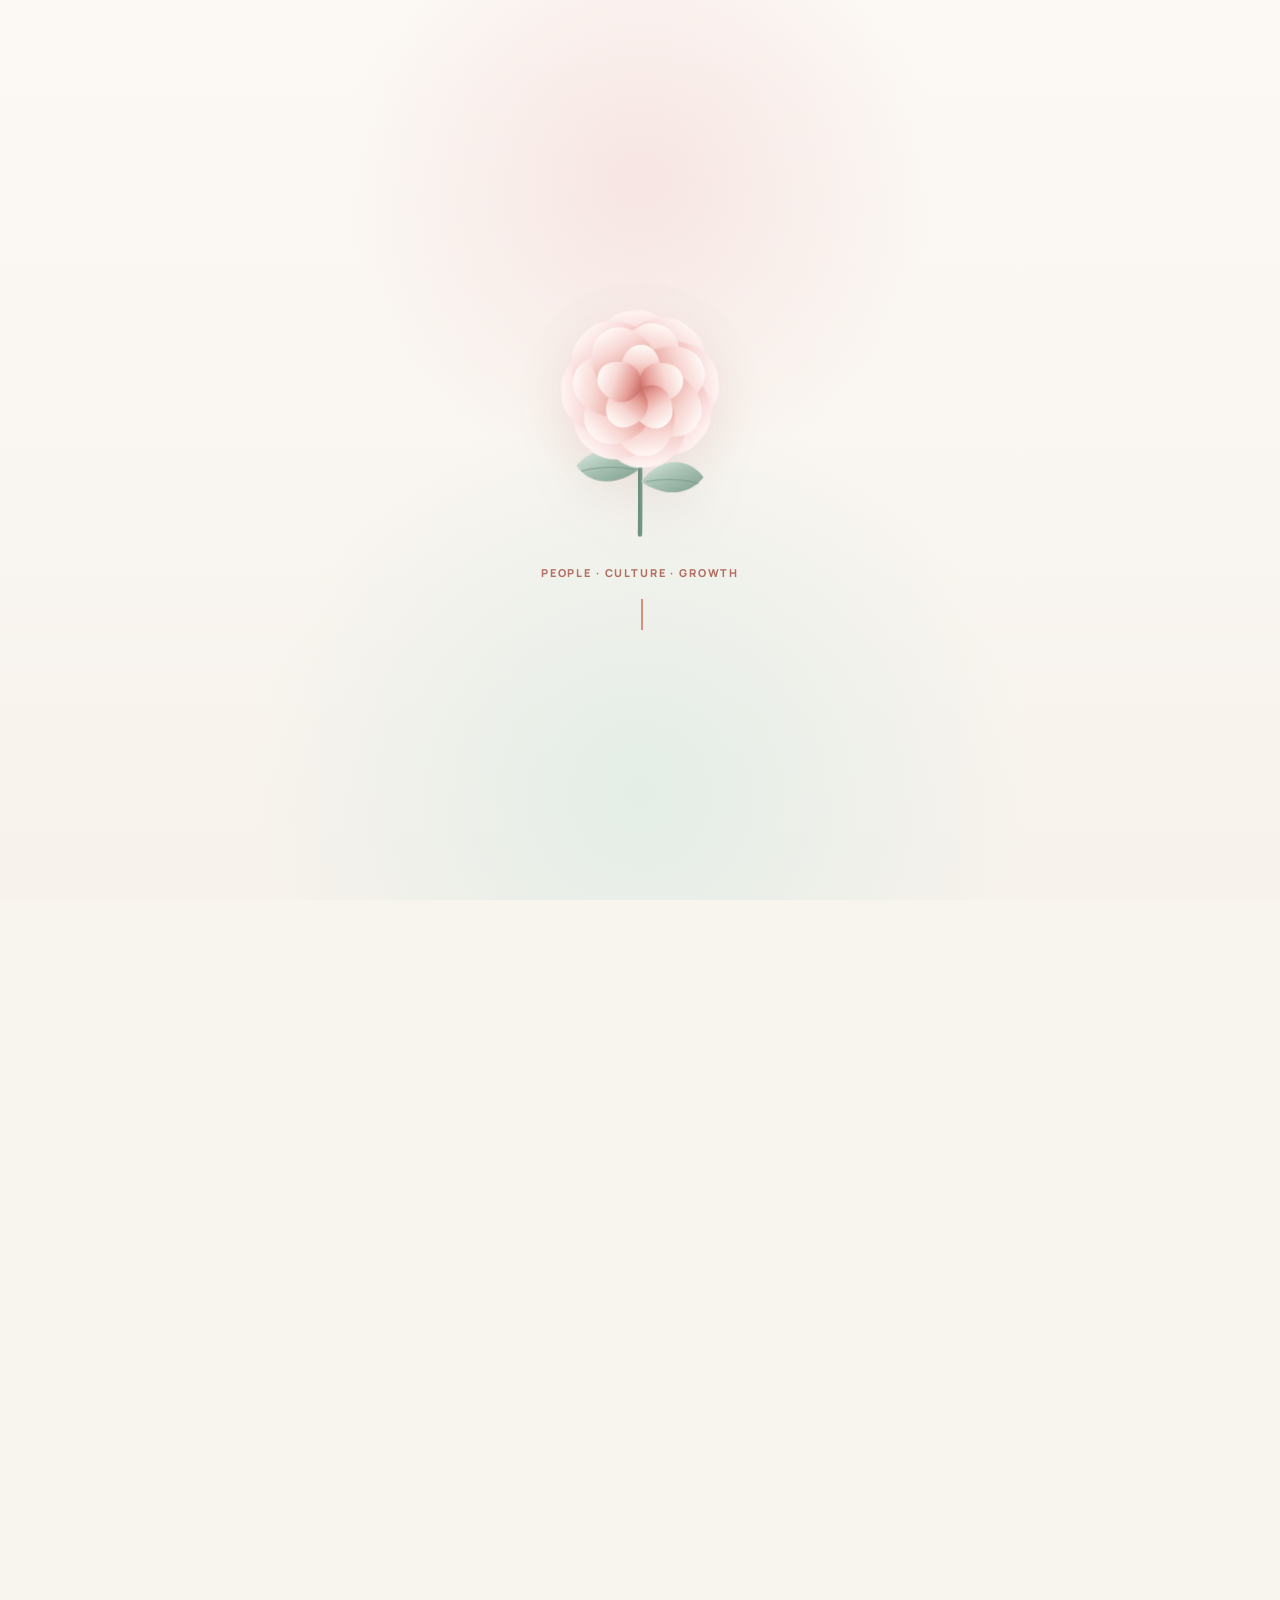
<file: index.html>
<!DOCTYPE html>
<html lang="en">
<head>
  <meta charset="UTF-8" />
  <meta name="viewport" content="width=device-width, initial-scale=1.0, viewport-fit=cover" />
  <meta name="theme-color" content="#f8f5ef" />
  <meta name="description" content="Professional digital profile for Christine Nanyombi Mubiru, Chief, Human Resource at Makerere University Business School." />
  <title>Christine Nanyombi Mubiru, CHRA</title>
  <link rel="icon" type="image/png" href="Mubs-logo.png" />
  <link rel="preconnect" href="https://fonts.googleapis.com">
  <link rel="preconnect" href="https://fonts.gstatic.com" crossorigin>
  <link href="https://fonts.googleapis.com/css2?family=Manrope:wght@400;500;600;700;800&family=Newsreader:opsz,wght@6..72,500;6..72,600&display=swap" rel="stylesheet">
  <link rel="stylesheet" href="https://cdnjs.cloudflare.com/ajax/libs/font-awesome/6.7.2/css/all.min.css" />
  <link rel="stylesheet" href="styles.css" />
  <link rel="stylesheet" href="loader-flower.css" />
</head>
<body>
  <div id="app-loader" class="app-loader flower-screen" aria-live="polite" aria-label="Opening Christine Nanyombi Mubiru profile">
    <div class="flower-stage" aria-hidden="true">
      <div class="flower-halo"></div>
      <div class="flower-bloom">
        <span class="petal petal-1"></span>
        <span class="petal petal-2"></span>
        <span class="petal petal-3"></span>
        <span class="petal petal-4"></span>
        <span class="petal petal-5"></span>
        <span class="petal petal-6"></span>
        <span class="petal petal-7"></span>
        <span class="petal petal-8"></span>
        <span class="flower-centre"></span>
      </div>
      <span class="flower-stem"></span>
      <span class="flower-leaf leaf-left"></span>
      <span class="flower-leaf leaf-right"></span>
      <span class="flower-spark spark-1"></span>
      <span class="flower-spark spark-2"></span>
      <span class="flower-spark spark-3"></span>
    </div>
    <p class="flower-loader-kicker">People · Culture · Growth</p>
    <div class="loader-name-row">
      <h1 id="typed-name" class="typed-loader-name"></h1>
      <span class="typed-loader-cursor"></span>
    </div>
  </div>

  <main id="main-content" class="profile is-hidden">
    <section class="screen hero-screen" id="home">
      <header class="top-brand">
        <a href="https://mubs.ac.ug/" target="_blank" rel="noopener" class="mubs-brand">
          <img src="Mubs-logo.png" alt="Makerere University Business School logo" />
          <span><strong>MUBS</strong><small>Human Resource Directorate</small></span>
        </a>
        <button class="mini-qr" type="button" data-open-qr aria-label="Open profile QR code"><i class="fa-solid fa-qrcode"></i></button>
      </header>

      <div class="hero-grid">
        <div class="hero-copy">
          <p class="kicker">People · Culture · Growth</p>
          <h1>Christine<br><span>Nanyombi Mubiru,<small class="name-credential">CHRA</small></span></h1>
          <div class="hero-role-block">
            <p class="role">Chief, Human Resource</p>
            <p class="institution">Makerere University Business School</p>
          </div>
          <p class="hero-note">People-focused leadership shaped by more than two decades of institutional service, talent development and employee experience.</p>

          <div class="hero-actions">
            <a href="tel:+256700806036" class="action action-light"><i class="fa-solid fa-phone"></i><span>Call</span></a>
            <button id="save-contact" class="action action-primary" type="button"><i class="fa-solid fa-address-card"></i><span>Save Contact</span></button>
            <a href="#" data-whatsapp class="action action-whatsapp" target="_blank" rel="noopener"><i class="fa-brands fa-whatsapp"></i><span>WhatsApp</span></a>
          </div>

          <div class="secondary-row">
            <a href="#" data-email><i class="fa-regular fa-envelope"></i> Email</a>
            <a href="https://www.linkedin.com/in/christine-nanyombi-mubiru-2118a454/" target="_blank" rel="noopener"><i class="fa-brands fa-linkedin-in"></i> LinkedIn</a>
            <a href="https://www.instagram.com/christinenmubiru?igsi=dTNzY3RyOW1jcTY4" target="_blank" rel="noopener"><i class="fa-brands fa-instagram"></i> Instagram</a>
          </div>
        </div>

        <div class="hero-visual" aria-hidden="true">
          <svg viewBox="0 0 420 420" role="presentation">
            <circle class="visual-ring ring-one" cx="210" cy="210" r="150" />
            <circle class="visual-ring ring-two" cx="210" cy="210" r="105" />
            <path class="visual-path path-a" d="M68 238 C123 114 185 310 250 155 S365 125 372 220" />
            <path class="visual-path path-b" d="M77 130 C147 198 197 87 275 170 S348 287 377 266" />
            <circle class="visual-node sage" cx="89" cy="223" r="16" />
            <circle class="visual-node coral" cx="160" cy="136" r="11" />
            <circle class="visual-node navy" cx="247" cy="156" r="23" />
            <circle class="visual-node sage" cx="326" cy="138" r="13" />
            <circle class="visual-node coral" cx="365" cy="246" r="17" />
            <path class="visual-person" d="M222 157c0-15 12-27 27-27s27 12 27 27-12 27-27 27-27-12-27-27Zm-38 96c5-43 29-64 65-64s60 21 65 64" />
          </svg>
          <div class="visual-caption"><strong>22+</strong><span>Years of service at MUBS</span></div>
        </div>
      </div>

      <a href="#profile" class="scroll-hint"><span>Explore profile</span><i class="fa-solid fa-arrow-down"></i></a>
    </section>

    <section class="screen profile-screen" id="profile">
      <div class="section-intro">
        <div><p class="section-kicker">Career & Service</p><h2>Leadership built around people.</h2></div>
        <p>Her journey combines Human Resource leadership, institutional knowledge and community service — without turning the profile into a résumé.</p>
      </div>

      <div class="profile-layout">
        <article class="career-card">
          <div class="career-head">
            <div class="career-stat"><strong>22<span>+</span></strong><small>Years at MUBS</small></div>
            <img src="Mubs-logo.png" alt="MUBS logo" />
          </div>
          <div class="career-timeline">
            <div class="career-row current"><span>2023 — Present</span><div><strong>Chief, Human Resource</strong><small>Human Resource leadership and institutional people strategy</small></div></div>
            <div class="career-row"><span>2014 — 2024</span><div><strong>Assistant Director HR</strong><small>Senior HR leadership and institutional support</small></div></div>
            <div class="career-row"><span>2004 — 2014</span><div><strong>Earlier HR & Administration roles</strong><small>Senior Administrator / HR · Administrator · Administrative Assistant</small></div></div>
          </div>
        </article>

        <div class="profile-side">
          <article class="qualifications-card">
            <div class="card-title-row"><span class="card-icon coral"><i class="fa-solid fa-graduation-cap"></i></span><div><p class="mini-label">Qualifications</p><h3>Professional foundation</h3></div></div>
            <div class="qualification-list">
              <div><strong>MBA</strong><span>Human Resource Management</span></div>
              <div><strong>BBA</strong><span>Business Administration</span></div>
              <div><strong>Chartered Human Resource Analyst</strong><span>Professional qualification</span></div>
            </div>
          </article>

          <a class="rotary-card" href="https://rotarykampalaeast.org/about/" target="_blank" rel="noopener">
            <div class="rotary-logo-wrap"><img src="rotary-club-kampala-east.jpg" alt="Rotary Club of Kampala East logo" /></div>
            <div class="rotary-copy"><p class="mini-label">Service & Community</p><h3>Rotarian</h3><span>Rotary Club of Kampala East</span><small>Member since 2024</small></div>
            <i class="fa-solid fa-arrow-up-right-from-square rotary-arrow"></i>
          </a>

          <article class="expertise-card">
            <p class="mini-label">Focus Areas</p>
            <div class="expertise-list"><span>HR Leadership</span><span>Talent</span><span>Performance</span><span>Employee Experience</span></div>
          </article>
        </div>
      </div>

      <a href="#connect" class="scroll-hint profile-hint"><span>Contact & office</span><i class="fa-solid fa-arrow-down"></i></a>
    </section>

    <section class="screen connect-screen" id="connect">
      <div class="section-intro connect-intro">
        <div><p class="section-kicker">Connect</p><h2>Easy to reach. Easy to share.</h2></div>
      </div>

      <div class="connect-layout">
        <article class="office-card">
          <div class="office-title"><img src="Mubs-logo.png" alt="MUBS logo" /><div><small>Office</small><strong>Makerere University Business School</strong><span>Plot 21A, Port Bell Road, Nakawa, Kampala</span></div></div>
          <div class="map-mini"><iframe title="MUBS office location" loading="lazy" referrerpolicy="no-referrer-when-downgrade" src="https://www.google.com/maps?q=Makerere%20University%20Business%20School%20Nakawa%20Kampala%20Uganda&output=embed"></iframe></div>
          <a href="https://www.google.com/maps/search/?api=1&query=Makerere+University+Business+School+Nakawa+Kampala+Uganda" target="_blank" rel="noopener" class="map-link"><i class="fa-solid fa-location-dot"></i> Open in Google Maps</a>
        </article>

        <article class="contact-card">
          <a href="tel:+256700806036"><i class="fa-solid fa-phone"></i><div><small>Phone</small><strong>+256 700 806 036</strong></div></a>
          <a href="#" data-email><i class="fa-regular fa-envelope"></i><div><small>Email</small><strong>cnanyombi@mubs.ac.ug</strong></div></a>
          <a href="https://www.linkedin.com/in/christine-nanyombi-mubiru-2118a454/" target="_blank" rel="noopener"><i class="fa-brands fa-linkedin-in"></i><div><small>LinkedIn</small><strong>Christine Nanyombi Mubiru</strong></div></a>
          <a href="https://www.instagram.com/christinenmubiru?igsi=dTNzY3RyOW1jcTY4" target="_blank" rel="noopener"><i class="fa-brands fa-instagram"></i><div><small>Instagram</small><strong>@christinenmubiru</strong></div></a>
          <a href="https://mubs.ac.ug/" target="_blank" rel="noopener"><i class="fa-solid fa-globe"></i><div><small>Institution</small><strong>mubs.ac.ug</strong></div></a>
        </article>
      </div>

      <button class="share-card" type="button" data-open-qr>
        <img src="profile-qr.svg" alt="QR code for Christine's digital profile" />
        <div><small>Share profile</small><strong>Tap to open QR code</strong><span>Let someone scan and open Christine’s profile instantly.</span></div>
        <i class="fa-solid fa-expand"></i>
      </button>

      <footer class="autominds-footer" id="autominds-footer">
        <a href="https://automindsafrica.com" target="_blank" rel="noopener" class="autominds-link">
          <div class="bulb-animation" aria-hidden="true"><i class="fa-regular fa-lightbulb"></i><span class="bulb-glow"></span></div>
          <div><small>Made by</small><strong>AutoMinds <span>Africa</span></strong></div>
        </a>
      </footer>
    </section>
  </main>

  <nav class="sticky-dock" aria-label="Quick actions">
    <a href="tel:+256700806036"><i class="fa-solid fa-phone"></i><span>Call</span></a>
    <button id="sticky-save" type="button"><i class="fa-solid fa-address-card"></i><span>Save</span></button>
    <a href="#" data-whatsapp target="_blank" rel="noopener" class="dock-whatsapp"><i class="fa-brands fa-whatsapp"></i><span>WhatsApp</span></a>
  </nav>

  <div class="qr-modal" id="qr-modal" aria-hidden="true" role="dialog" aria-modal="true" aria-labelledby="qr-title">
    <button class="qr-backdrop" data-close-qr aria-label="Close QR"></button>
    <div class="qr-dialog">
      <button class="qr-close" type="button" data-close-qr aria-label="Close"><i class="fa-solid fa-xmark"></i></button>
      <img src="Mubs-logo.png" class="qr-logo" alt="MUBS logo" />
      <p class="section-kicker">Scan profile</p>
      <h2 id="qr-title">Christine Nanyombi Mubiru,<span class="qr-credential">CHRA</span></h2>
      <div class="qr-large"><img src="profile-qr.svg" alt="QR code linking to Christine's digital profile" /></div>
      <p>Point a phone camera at the code to open this profile.</p>
    </div>
  </div>

  <script src="script.js"></script>
</body>
</html>
</file>
<file: styles.css>
:root{
  --navy:#16384c;
  --navy-deep:#102a3a;
  --navy-soft:#2f5d73;
  --ink:#183246;
  --muted:#708087;
  --ivory:#f8f5ef;
  --paper:#fffdfa;
  --white:#ffffff;
  --sage:#91a99d;
  --sage-soft:#e5ece8;
  --coral:#dc8e7c;
  --coral-soft:#f3dfd9;
  --gold:#e4b83f;
  --gold-soft:#fff8e2;
  --line:#dbe2df;
  --shadow:0 18px 50px rgba(22,56,76,.09);
  --shadow-soft:0 10px 28px rgba(22,56,76,.07);
}

*{box-sizing:border-box}
html{scroll-behavior:smooth}
body{margin:0;min-height:100vh;background:var(--ivory);color:var(--ink);font-family:Manrope,system-ui,-apple-system,BlinkMacSystemFont,"Segoe UI",sans-serif;overflow-x:hidden}
a{color:inherit}button{font:inherit}button,a{-webkit-tap-highlight-color:transparent}
.profile{width:min(100%,1020px);margin:0 auto;padding:0;transition:opacity .4s ease}.profile.is-hidden{opacity:0;visibility:hidden}
.screen{position:relative;padding:22px 20px 70px}.hero-screen{min-height:94svh;display:flex;flex-direction:column;justify-content:center;overflow:hidden}.profile-screen{min-height:88svh;display:flex;flex-direction:column;justify-content:center}.connect-screen{min-height:90svh;display:flex;flex-direction:column;justify-content:center;padding-bottom:0}

/* Loader */
.app-loader{position:fixed;z-index:300;inset:0;display:flex;flex-direction:column;align-items:center;justify-content:center;padding:24px;background:linear-gradient(145deg,#fbf8f3 0%,#f5f1e9 100%);transition:opacity .55s ease,visibility .55s ease}.app-loader.fade-out{opacity:0;visibility:hidden}.loader-symbol{position:relative;width:180px;height:100px;margin-bottom:18px}.loader-symbol svg{position:absolute;inset:0;width:100%;height:100%}.loader-path{fill:none;stroke-width:2.1;stroke-linecap:round;stroke-dasharray:260;stroke-dashoffset:260}.path-one{stroke:#96aa9f}.path-two{stroke:#e0a08f}.loader-person{position:absolute;width:18px;height:18px;border-radius:50%;opacity:0;transform:scale(.3);box-shadow:0 0 0 5px rgba(255,255,255,.72)}.person-a{left:23px;top:60px;background:var(--sage)}.person-b{left:84px;top:39px;background:var(--coral)}.person-c{right:19px;top:29px;background:var(--navy-soft)}.loader-kicker{margin:0 0 7px;color:#a86a5c;font-size:.67rem;font-weight:800;letter-spacing:.18em;text-transform:uppercase;opacity:0;transform:translateY(8px)}.loader-title{margin:0;font-family:Newsreader,serif;font-size:clamp(2rem,7vw,3.35rem);line-height:1;text-align:center;color:var(--navy-deep);font-weight:600;letter-spacing:-.03em;clip-path:inset(0 100% 0 0)}.loader-rule{width:min(70vw,330px);height:2px;margin-top:17px;background:#e5dfd5;overflow:hidden;opacity:0}.loader-rule span{display:block;width:100%;height:100%;background:linear-gradient(90deg,var(--sage),var(--coral),var(--navy-soft));transform:translateX(-100%)}.app-loader.loader-active .loader-path{animation:drawLoader .8s ease forwards}.app-loader.loader-active .path-two{animation-delay:.13s}.app-loader.loader-active .loader-person{animation:popPerson .45s cubic-bezier(.2,.8,.2,1) forwards}.app-loader.loader-active .person-a{animation-delay:.34s}.app-loader.loader-active .person-b{animation-delay:.52s}.app-loader.loader-active .person-c{animation-delay:.7s}.app-loader.loader-active .loader-kicker{animation:fadeLift .45s ease .68s forwards}.app-loader.loader-active .loader-title{animation:revealName .72s cubic-bezier(.2,.7,.2,1) .76s forwards}.app-loader.loader-active .loader-rule{animation:showRule .2s ease 1.05s forwards}.app-loader.loader-active .loader-rule span{animation:sweepRule .62s ease 1.08s forwards}

/* Top identity */
.top-brand{position:absolute;top:18px;left:20px;right:20px;display:flex;align-items:center;justify-content:space-between;z-index:5}.mubs-brand{display:flex;align-items:center;gap:10px;text-decoration:none}.mubs-brand img{width:42px;height:42px;object-fit:contain}.mubs-brand span{display:flex;flex-direction:column}.mubs-brand strong{font-size:.78rem;letter-spacing:.08em}.mubs-brand small{margin-top:1px;color:var(--muted);font-size:.62rem}.mini-qr{width:44px;height:44px;border:1px solid var(--line);border-radius:14px;background:rgba(255,255,255,.8);color:var(--navy);box-shadow:var(--shadow-soft);cursor:pointer}
.hero-grid{display:grid;grid-template-columns:1.1fr .9fr;gap:30px;align-items:center;padding-top:48px}.hero-copy{position:relative;z-index:3}.kicker,.section-kicker,.mini-label{margin:0;color:#b76f5f;font-size:.68rem;font-weight:800;letter-spacing:.15em;text-transform:uppercase}.hero-copy h1,.section-intro h2,.qr-dialog h2{font-family:Newsreader,serif;color:var(--navy-deep);font-weight:600}.hero-copy h1{margin:9px 0 0;font-size:clamp(3.2rem,8.3vw,6rem);line-height:.88;letter-spacing:-.048em}.hero-copy h1 span{color:var(--navy-soft)}.hero-role-block{margin-top:22px;padding-left:14px;border-left:3px solid var(--coral)}.role{margin:0;font-size:1.06rem;font-weight:800}.institution{margin:4px 0 0;color:var(--muted);font-size:.9rem}.hero-note{max-width:520px;margin:17px 0 0;color:#546e7a;font-size:.93rem;line-height:1.62}.hero-actions{display:grid;grid-template-columns:repeat(3,1fr);gap:9px;max-width:620px;margin-top:23px}.action{min-height:58px;border:1px solid var(--line);border-radius:18px;display:flex;align-items:center;justify-content:center;gap:8px;text-decoration:none;font-size:.78rem;font-weight:800;box-shadow:var(--shadow-soft);cursor:pointer}.action-light{background:#fff}.action-primary{border-color:transparent;background:linear-gradient(145deg,var(--navy-deep),var(--navy-soft));color:#fff}.action-whatsapp{border-color:transparent;background:linear-gradient(145deg,#30bc7d,#16955d);color:#fff}.secondary-row{display:flex;gap:16px;flex-wrap:wrap;margin-top:14px}.secondary-row a{text-decoration:none;color:var(--navy-soft);font-size:.72rem;font-weight:700}.secondary-row i{margin-right:5px}
.hero-visual{position:relative;min-height:430px;display:grid;place-items:center}.hero-visual::before{content:"";position:absolute;width:360px;height:360px;border-radius:50%;background:radial-gradient(circle,rgba(145,169,157,.18),rgba(220,142,124,.08) 56%,transparent 70%)}.hero-visual svg{position:relative;z-index:2;width:min(100%,420px);height:auto}.visual-ring{fill:none;stroke-width:1}.ring-one{stroke:#dbe5df}.ring-two{stroke:#eee0db}.visual-path{fill:none;stroke-width:2.1;stroke-linecap:round}.path-a{stroke:#9cb3a7}.path-b{stroke:#e2aa9c}.visual-node.sage{fill:#b6c9be}.visual-node.coral{fill:#e8aa99}.visual-node.navy{fill:#31586d}.visual-person{fill:none;stroke:#31586d;stroke-width:3;stroke-linecap:round}.visual-caption{position:absolute;z-index:3;right:4%;bottom:8%;display:flex;align-items:center;gap:10px;padding:11px 14px;border:1px solid rgba(219,226,223,.95);border-radius:18px;background:rgba(255,255,255,.9);box-shadow:var(--shadow-soft);backdrop-filter:blur(10px)}.visual-caption strong{font-family:Newsreader,serif;font-size:2rem;line-height:1;color:var(--navy)}.visual-caption span{max-width:90px;color:var(--muted);font-size:.64rem;font-weight:700;line-height:1.35}.scroll-hint{position:absolute;left:20px;bottom:18px;display:inline-flex;align-items:center;gap:8px;text-decoration:none;color:#8a9699;font-size:.63rem;font-weight:800;text-transform:uppercase;letter-spacing:.13em}.scroll-hint i{animation:bob 1.6s ease-in-out infinite}

/* Career and service */
.section-intro{display:grid;grid-template-columns:1fr .8fr;gap:30px;align-items:end;margin-bottom:20px}.section-intro h2{margin:7px 0 0;font-size:clamp(2.25rem,5vw,3.8rem);line-height:.96;letter-spacing:-.038em}.section-intro>p{margin:0;color:var(--muted);font-size:.86rem;line-height:1.6;max-width:450px}.profile-layout{display:grid;grid-template-columns:1.08fr .92fr;gap:14px}.career-card,.qualifications-card,.rotary-card,.expertise-card,.office-card,.contact-card,.share-card{border:1px solid var(--line);border-radius:26px;background:rgba(255,255,255,.92);box-shadow:var(--shadow)}.career-card{padding:22px}.career-head{display:flex;align-items:center;justify-content:space-between;padding-bottom:16px;border-bottom:1px solid #e9efeb}.career-head img{width:54px;height:54px;object-fit:contain}.career-stat{display:flex;align-items:flex-end;gap:12px}.career-stat strong{font-family:Newsreader,serif;font-size:4.1rem;line-height:.78;color:var(--navy)}.career-stat strong span{font-size:1.7rem;color:var(--coral)}.career-stat small{max-width:80px;padding-bottom:5px;color:var(--muted);font-size:.65rem;font-weight:700;line-height:1.3}.career-timeline{padding-top:7px}.career-row{position:relative;display:grid;grid-template-columns:112px 1fr;gap:13px;padding:14px 0;border-bottom:1px solid #edf1ef}.career-row:last-child{border-bottom:0;padding-bottom:0}.career-row>span{color:#728b7f;font-size:.62rem;font-weight:800;text-transform:uppercase;letter-spacing:.06em}.career-row strong{display:block;color:var(--navy);font-size:.84rem}.career-row.current strong{color:#ad6253}.career-row small{display:block;margin-top:4px;color:var(--muted);font-size:.67rem;line-height:1.4}.profile-side{display:grid;gap:11px}.qualifications-card{padding:17px}.card-title-row{display:flex;align-items:center;gap:11px;padding-bottom:11px;border-bottom:1px solid #edf1ef}.card-icon{width:42px;height:42px;display:grid;place-items:center;border-radius:14px}.card-icon.coral{background:var(--coral-soft);color:#b56c5d}.card-title-row h3,.rotary-copy h3{margin:2px 0 0;font-size:.9rem;color:var(--navy)}.qualification-list{display:grid;gap:0}.qualification-list>div{display:grid;grid-template-columns:1fr 1.6fr;gap:8px;padding:9px 0;border-bottom:1px solid #f0f2f0}.qualification-list>div:last-child{border-bottom:0;padding-bottom:0}.qualification-list strong{font-size:.7rem;color:var(--navy)}.qualification-list span{color:var(--muted);font-size:.66rem}.rotary-card{position:relative;display:grid;grid-template-columns:108px 1fr 20px;gap:12px;align-items:center;padding:14px;text-decoration:none;background:linear-gradient(145deg,#fffdf7,#fff9e8);border-color:#eadcb5}.rotary-logo-wrap{height:78px;display:grid;place-items:center;padding:6px;border-radius:16px;background:#fff}.rotary-logo-wrap img{max-width:100%;max-height:100%;object-fit:contain}.rotary-copy{display:flex;flex-direction:column}.rotary-copy span{margin-top:3px;color:var(--navy-soft);font-size:.7rem;font-weight:700}.rotary-copy small{margin-top:3px;color:var(--muted);font-size:.64rem}.rotary-arrow{color:#a98524;font-size:.72rem}.expertise-card{padding:13px 15px}.expertise-list{display:flex;flex-wrap:wrap;gap:7px;margin-top:8px}.expertise-list span{padding:8px 10px;border-radius:999px;background:#f2f7f4;color:#48675a;font-size:.63rem;font-weight:750}.profile-hint{color:#6d8176}

/* Connect */
.connect-intro{grid-template-columns:1fr;margin-bottom:16px}.connect-layout{display:grid;grid-template-columns:1.15fr .85fr;gap:14px}.office-card,.contact-card{padding:17px}.office-title{display:grid;grid-template-columns:52px 1fr;gap:11px;align-items:center;margin-bottom:12px}.office-title img{width:52px;height:52px;object-fit:contain}.office-title div{display:flex;flex-direction:column}.office-title small,.contact-card small,.share-card small{color:#a16557;font-size:.59rem;font-weight:800;text-transform:uppercase;letter-spacing:.1em}.office-title strong{font-size:.8rem}.office-title span{margin-top:2px;color:var(--muted);font-size:.67rem;line-height:1.35}.map-mini{height:160px;border:1px solid var(--line);border-radius:16px;overflow:hidden;background:#edf3f3}.map-mini iframe{width:100%;height:100%;border:0}.map-link{display:inline-flex;gap:6px;align-items:center;margin-top:10px;color:var(--navy-soft);font-size:.67rem;font-weight:800;text-decoration:none}.contact-card{display:grid;align-content:start}.contact-card a{display:grid;grid-template-columns:38px 1fr;gap:10px;align-items:center;padding:9px 0;border-bottom:1px solid #eef1ef;text-decoration:none}.contact-card a:last-child{border-bottom:0}.contact-card i{width:38px;height:38px;display:grid;place-items:center;border-radius:13px;background:var(--sage-soft);color:var(--navy-soft)}.contact-card a:nth-child(2) i{background:var(--coral-soft);color:#ae6657}.contact-card strong{display:block;margin-top:2px;font-size:.7rem;overflow-wrap:anywhere}.share-card{width:100%;display:grid;grid-template-columns:58px 1fr 24px;gap:12px;align-items:center;margin-top:11px;padding:11px 14px;text-align:left;color:var(--ink);cursor:pointer}.share-card img{width:58px;height:58px;padding:5px;border:1px solid var(--line);border-radius:13px;background:#fff}.share-card div{display:flex;flex-direction:column}.share-card strong{margin-top:2px;font-size:.82rem}.share-card span{margin-top:2px;color:var(--muted);font-size:.65rem}

/* Footer is the true end */
.autominds-footer{margin:18px -20px 0;padding:26px 20px calc(26px + env(safe-area-inset-bottom));background:linear-gradient(145deg,var(--navy-deep),#173d51);display:flex;justify-content:center}.autominds-link{display:flex;align-items:center;gap:12px;text-decoration:none;color:#fff}.bulb-animation{position:relative;width:48px;height:48px;display:grid;place-items:center}.bulb-animation i{position:relative;z-index:2;font-size:1.55rem;color:#97a8b0;animation:bulb 4s ease-in-out infinite}.bulb-glow{position:absolute;inset:4px;border-radius:50%;background:radial-gradient(circle,rgba(255,209,78,.6),transparent 68%);opacity:0;animation:glow 4s ease-in-out infinite}.autominds-link>div:last-child{display:flex;flex-direction:column}.autominds-link small{color:#a9bac3;font-size:.56rem;text-transform:uppercase;letter-spacing:.15em}.autominds-link strong{margin-top:2px;font-size:.82rem;letter-spacing:.02em}.autominds-link strong span{color:#6ec2ea}

/* Persistent actions */
.sticky-dock{position:fixed;z-index:80;left:50%;bottom:max(10px,env(safe-area-inset-bottom));transform:translateX(-50%);width:min(calc(100% - 24px),500px);display:grid;grid-template-columns:repeat(3,1fr);gap:6px;padding:6px;border:1px solid rgba(211,221,217,.95);border-radius:22px;background:rgba(255,255,255,.95);box-shadow:0 14px 40px rgba(24,52,67,.16);backdrop-filter:blur(18px);opacity:0;pointer-events:none;transition:opacity .25s ease,transform .25s ease}.page-ready .sticky-dock{opacity:1;pointer-events:auto}.sticky-dock.dock-hidden{opacity:0!important;pointer-events:none!important;transform:translate(-50%,12px)}.sticky-dock a,.sticky-dock button{min-height:54px;border:0;border-radius:16px;background:#f5f8f6;color:var(--navy);display:flex;align-items:center;justify-content:center;gap:7px;text-decoration:none;font-size:.72rem;font-weight:800}.sticky-dock button{background:linear-gradient(145deg,var(--navy-deep),var(--navy-soft));color:#fff}.sticky-dock .dock-whatsapp{background:linear-gradient(145deg,#2fbb7a,#17965d);color:#fff}

/* QR modal */
.qr-modal{position:fixed;z-index:120;inset:0;display:grid;place-items:center;padding:18px;opacity:0;visibility:hidden;transition:.2s}.qr-modal.open{opacity:1;visibility:visible}.qr-backdrop{position:absolute;inset:0;border:0;background:rgba(12,32,44,.64);backdrop-filter:blur(7px)}.qr-dialog{position:relative;z-index:1;width:min(100%,370px);padding:24px;border-radius:28px;background:#fff;text-align:center;box-shadow:0 24px 80px rgba(10,30,42,.28)}.qr-close{position:absolute;right:12px;top:12px;width:36px;height:36px;border:1px solid var(--line);border-radius:50%;background:#fff;color:var(--navy);cursor:pointer}.qr-logo{width:54px;height:54px;object-fit:contain;margin-bottom:8px}.qr-dialog h2{margin:5px 0 14px;font-size:1.9rem}.qr-large{width:min(74vw,250px);height:min(74vw,250px);margin:auto;padding:10px;border:1px solid var(--line);border-radius:20px}.qr-large img{width:100%;height:100%}.qr-dialog>p:last-child{color:var(--muted);font-size:.72rem}.modal-lock{overflow:hidden}

@keyframes drawLoader{to{stroke-dashoffset:0}}
@keyframes popPerson{to{opacity:1;transform:scale(1)}}
@keyframes fadeLift{to{opacity:1;transform:none}}
@keyframes revealName{to{clip-path:inset(0 0 0 0)}}
@keyframes showRule{to{opacity:1}}
@keyframes sweepRule{to{transform:translateX(0)}}
@keyframes bob{50%{transform:translateY(5px)}}
@keyframes bulb{0%,32%,100%{color:#97a8b0;text-shadow:none}45%,72%{color:#efbf32;text-shadow:0 0 12px rgba(239,191,50,.45)}}
@keyframes glow{0%,35%,100%{opacity:0;transform:scale(.6)}45%,70%{opacity:1;transform:scale(1.25)}}

@media(max-width:760px){
  .screen{padding-left:16px;padding-right:16px}.hero-screen{min-height:92svh;padding-top:78px;padding-bottom:58px}.profile-screen{min-height:auto;padding-top:54px;padding-bottom:68px}.connect-screen{min-height:auto;padding-top:52px}.top-brand{left:16px;right:16px;top:14px}.mubs-brand img{width:36px;height:36px}.mubs-brand strong{font-size:.7rem}.mubs-brand small{font-size:.56rem}.mini-qr{width:38px;height:38px}.hero-grid{grid-template-columns:1fr;gap:4px;padding-top:0}.hero-copy h1{font-size:clamp(3.15rem,14vw,4.75rem)}.hero-role-block{margin-top:17px}.hero-note{max-width:330px;font-size:.82rem}.hero-visual{position:absolute;right:-108px;top:72px;width:320px;min-height:0;opacity:.46}.hero-visual::before{width:260px;height:260px}.visual-caption{display:none}.hero-actions{gap:6px;margin-top:19px}.action{min-height:54px;border-radius:15px;font-size:.67rem;flex-direction:column;gap:4px}.action i{font-size:.92rem}.secondary-row{gap:12px;margin-top:12px}.secondary-row a{font-size:.66rem}.scroll-hint{left:16px;bottom:15px}.section-intro{grid-template-columns:1fr;gap:8px;margin-bottom:15px}.section-intro h2{font-size:2.5rem}.section-intro>p{font-size:.76rem;line-height:1.5}.profile-layout,.connect-layout{grid-template-columns:1fr}.career-card{padding:17px}.career-stat strong{font-size:3.4rem}.career-head img{width:46px;height:46px}.career-row{grid-template-columns:92px 1fr;gap:10px;padding:11px 0}.career-row>span{font-size:.57rem}.career-row strong{font-size:.76rem}.career-row small{font-size:.61rem}.profile-side{gap:9px}.qualifications-card{padding:14px}.qualification-list>div{padding:7px 0}.rotary-card{grid-template-columns:92px 1fr 18px;padding:11px}.rotary-logo-wrap{height:64px}.expertise-card{padding:11px 12px}.expertise-list span{font-size:.58rem;padding:7px 9px}.profile-hint{bottom:18px}.office-card,.contact-card{padding:14px}.map-mini{height:138px}.contact-card a{padding:8px 0}.share-card{grid-template-columns:54px 1fr 18px;padding:10px 12px}.share-card img{width:54px;height:54px}.autominds-footer{margin:16px -16px 0;padding:22px 16px calc(22px + env(safe-area-inset-bottom))}.sticky-dock{width:calc(100% - 18px);bottom:max(7px,env(safe-area-inset-bottom));padding:5px;border-radius:19px}.sticky-dock a,.sticky-dock button{min-height:49px;border-radius:14px;font-size:.66rem}.loader-symbol{width:155px;height:86px}.loader-title{font-size:2.15rem}.loader-kicker{font-size:.59rem}
}

@media(min-width:761px){.screen{scroll-margin-top:0}.profile{scroll-snap-type:y proximity}.hero-screen,.profile-screen,.connect-screen{scroll-snap-align:start}}

@media(prefers-reduced-motion:reduce){*{scroll-behavior:auto!important}.loader-path,.loader-person,.loader-kicker,.loader-title,.loader-rule,.loader-rule span,.scroll-hint i,.bulb-animation i,.bulb-glow{animation:none!important}.loader-path{stroke-dashoffset:0}.loader-person,.loader-kicker,.loader-rule{opacity:1;transform:none}.loader-title{clip-path:none}.loader-rule span{transform:none}.bulb-animation i{color:#efbf32}.app-loader{transition:none}}


/* Professional post-nominal credential */
.name-credential{
  display:inline-block;
  margin-left:.32em;
  font-family:Manrope,system-ui,-apple-system,BlinkMacSystemFont,"Segoe UI",sans-serif;
  font-size:.44em;
  font-weight:800;
  letter-spacing:.07em;
  color:var(--coral);
  vertical-align:.08em;
  white-space:nowrap;
}
.qr-credential{
  font-family:Manrope,system-ui,-apple-system,BlinkMacSystemFont,"Segoe UI",sans-serif;
  display:inline-block;
  margin-left:.28em;
  font-size:.56em;
  font-weight:800;
  letter-spacing:.06em;
  color:var(--coral);
  vertical-align:.05em;
  white-space:nowrap;
}
@media(max-width:760px){
  .name-credential{font-size:.43em;margin-left:.28em;vertical-align:.06em}
  .qr-credential{font-size:.55em}
}
</file>
<file: loader-flower.css>
.flower-screen{position:fixed;z-index:300;inset:0;display:flex;flex-direction:column;align-items:center;justify-content:center;padding:24px;background:radial-gradient(circle at 50% 20%,rgba(246,224,222,.78),transparent 31%),radial-gradient(circle at 50% 88%,rgba(226,237,230,.92),transparent 38%),linear-gradient(180deg,#fcf9f5 0%,#f7f2ec 100%);transition:opacity .62s ease,visibility .62s ease}.flower-screen.fade-out{opacity:0;visibility:hidden}.flower-stage{position:relative;width:270px;height:300px;margin-bottom:3px;opacity:0;transform:translateY(14px) scale(.98)}.flower-screen.animate-in .flower-stage{animation:flowerStageIn .7s cubic-bezier(.2,.8,.2,1) forwards}.flower-halo{position:absolute;left:50%;top:18px;width:225px;height:225px;border-radius:50%;transform:translateX(-50%);background:radial-gradient(circle,rgba(255,255,255,.96) 0%,rgba(249,231,228,.42) 44%,rgba(241,232,224,.13) 62%,transparent 75%);filter:blur(.3px)}.peony-flower{position:absolute;inset:0;width:100%;height:100%;overflow:visible;filter:drop-shadow(0 16px 24px rgba(139,91,84,.10))}.flower-stem-svg{stroke-dasharray:170;stroke-dashoffset:170}.flower-screen.animate-in .flower-stem-svg{animation:drawStem .72s ease .08s forwards}.leaf-shape{opacity:0;transform-box:view-box;transform-origin:150px 238px}.flower-screen.animate-in .leaf-left-svg{animation:leafOpenLeft .7s cubic-bezier(.2,.8,.2,1) .38s forwards}.flower-screen.animate-in .leaf-right-svg{animation:leafOpenRight .7s cubic-bezier(.2,.8,.2,1) .48s forwards}.leaf-vein{opacity:0}.flower-screen.animate-in .leaf-vein{animation:veinIn .35s ease .78s forwards}.bloom-petal path{opacity:0;transform-box:view-box;transform-origin:150px 145px;transform:scale(.12) translateY(12px)}.flower-screen.animate-in .bloom-petal path{animation:petalOpen 1.02s cubic-bezier(.14,.82,.2,1) var(--delay) forwards}.outer-petal path{filter:url(#petalShadow)}.middle-petal path{filter:url(#petalShadowSoft)}.inner-petal path{filter:url(#petalShadowSoft)}.flower-stamens{opacity:0;transform-box:view-box;transform-origin:150px 145px;transform:scale(.2)}.flower-screen.animate-in .flower-stamens{animation:stamenIn .58s cubic-bezier(.2,.8,.2,1) 1.03s forwards}.flower-screen.animate-in .peony-flower{animation:flowerBreathe 4.2s ease-in-out 1.75s infinite}.flower-loader-kicker{margin:1px 0 10px;color:#b36f63;font-size:.68rem;font-weight:800;letter-spacing:.17em;text-transform:uppercase;opacity:0;transform:translateY(7px)}.flower-screen.animate-in .flower-loader-kicker{animation:fadeUp .42s ease 1.28s forwards}.loader-name-row{display:flex;align-items:center;justify-content:center;min-height:50px;padding:0 18px}.typed-loader-name{margin:0;font-family:Newsreader,serif;font-size:clamp(1.9rem,7vw,3.05rem);line-height:1;text-align:center;color:#102a3a;font-weight:600;letter-spacing:-.032em}.loader-credential{display:inline-block;margin-left:.32em;font-family:Manrope,system-ui,-apple-system,BlinkMacSystemFont,"Segoe UI",sans-serif;font-size:.42em;font-weight:800;letter-spacing:.07em;color:#dc8e7c;vertical-align:.08em;white-space:nowrap}.typed-loader-cursor{width:2px;height:31px;margin-left:4px;background:#dc8e7c;animation:loaderBlink .8s steps(1) infinite}.profile{padding-bottom:0!important}.connect-screen{padding-bottom:0!important;min-height:auto!important}.autominds-footer{margin-bottom:0!important}.sticky-dock.dock-hidden{opacity:0!important;pointer-events:none!important;transform:translateX(-50%) translateY(12px)!important}@keyframes flowerStageIn{0%{opacity:0;transform:translateY(14px) scale(.98)}100%{opacity:1;transform:translateY(0) scale(1)}}@keyframes drawStem{to{stroke-dashoffset:0}}@keyframes leafOpenLeft{0%{opacity:0;transform:translate(14px,8px) rotate(12deg) scale(.35)}70%{opacity:1;transform:translate(-2px,-1px) rotate(-2deg) scale(1.04)}100%{opacity:1;transform:none}}@keyframes leafOpenRight{0%{opacity:0;transform:translate(-14px,8px) rotate(-12deg) scale(.35)}70%{opacity:1;transform:translate(2px,-1px) rotate(2deg) scale(1.04)}100%{opacity:1;transform:none}}@keyframes veinIn{to{opacity:.52}}@keyframes petalOpen{0%{opacity:0;transform:scale(.12) translateY(15px);filter:blur(5px)}50%{opacity:1;filter:blur(0)}76%{transform:scale(1.045) translateY(-1px)}100%{opacity:1;transform:scale(1) translateY(0);filter:blur(0)}}@keyframes stamenIn{0%{opacity:0;transform:scale(.2)}70%{opacity:1;transform:scale(1.12)}100%{opacity:1;transform:scale(1)}}@keyframes flowerBreathe{0%,100%{transform:translateY(0) rotate(0deg)}50%{transform:translateY(-3px) rotate(.35deg)}}@keyframes fadeUp{to{opacity:1;transform:translateY(0)}}@keyframes loaderBlink{50%{opacity:0}}@media(max-width:600px){.flower-stage{width:230px;height:258px}.flower-halo{width:190px;height:190px;top:24px}.flower-loader-kicker{font-size:.61rem;letter-spacing:.15em}.typed-loader-name{font-size:clamp(1.6rem,8vw,2.25rem);max-width:300px}.loader-credential{font-size:.39em;margin-left:.28em;letter-spacing:.07em;vertical-align:.06em}.loader-name-row{min-height:44px}.typed-loader-cursor{height:27px}}@media(prefers-reduced-motion:reduce){.flower-stage,.peony-flower,.flower-stem-svg,.leaf-shape,.leaf-vein,.bloom-petal path,.flower-stamens,.flower-loader-kicker,.typed-loader-cursor{animation:none!important}.flower-stage{opacity:1;transform:none}.flower-stem-svg{stroke-dashoffset:0}.leaf-shape,.leaf-vein,.bloom-petal path,.flower-stamens,.flower-loader-kicker{opacity:1;transform:none}.typed-loader-cursor{opacity:1}}
</file>
